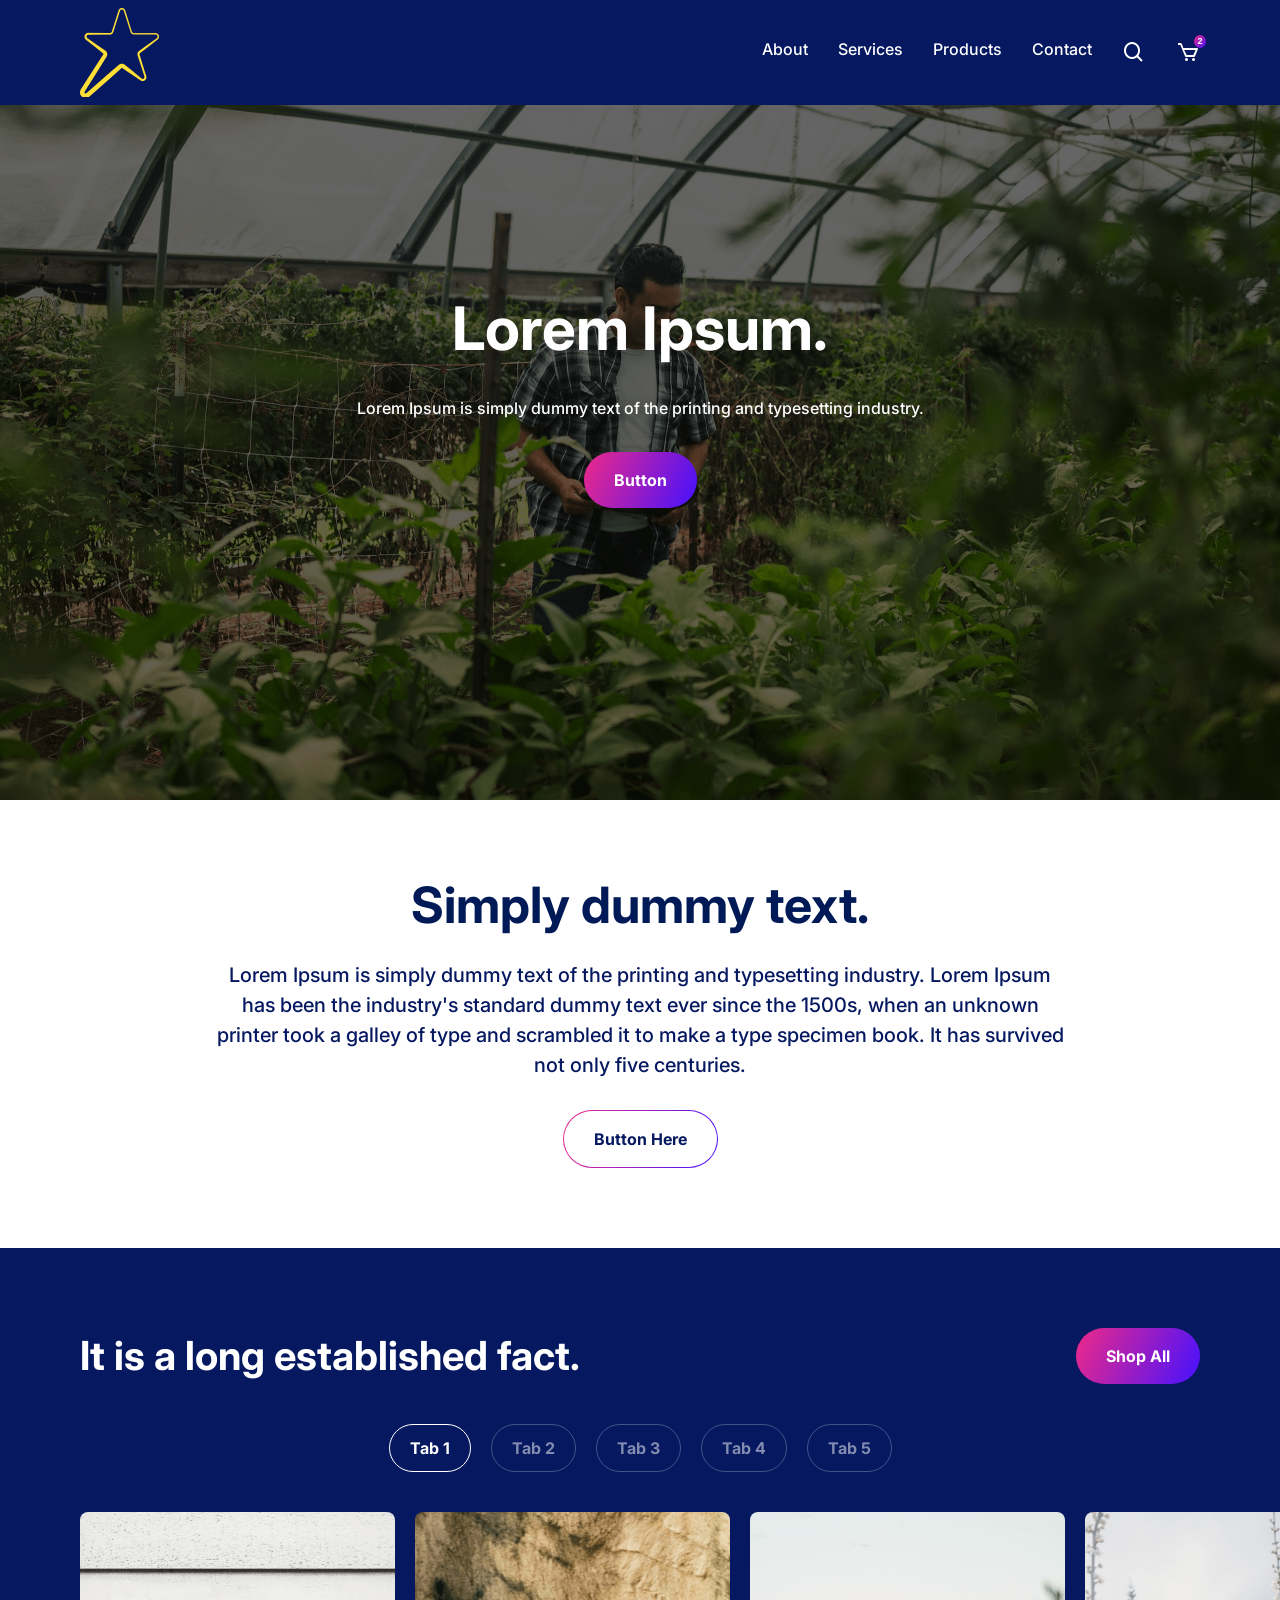
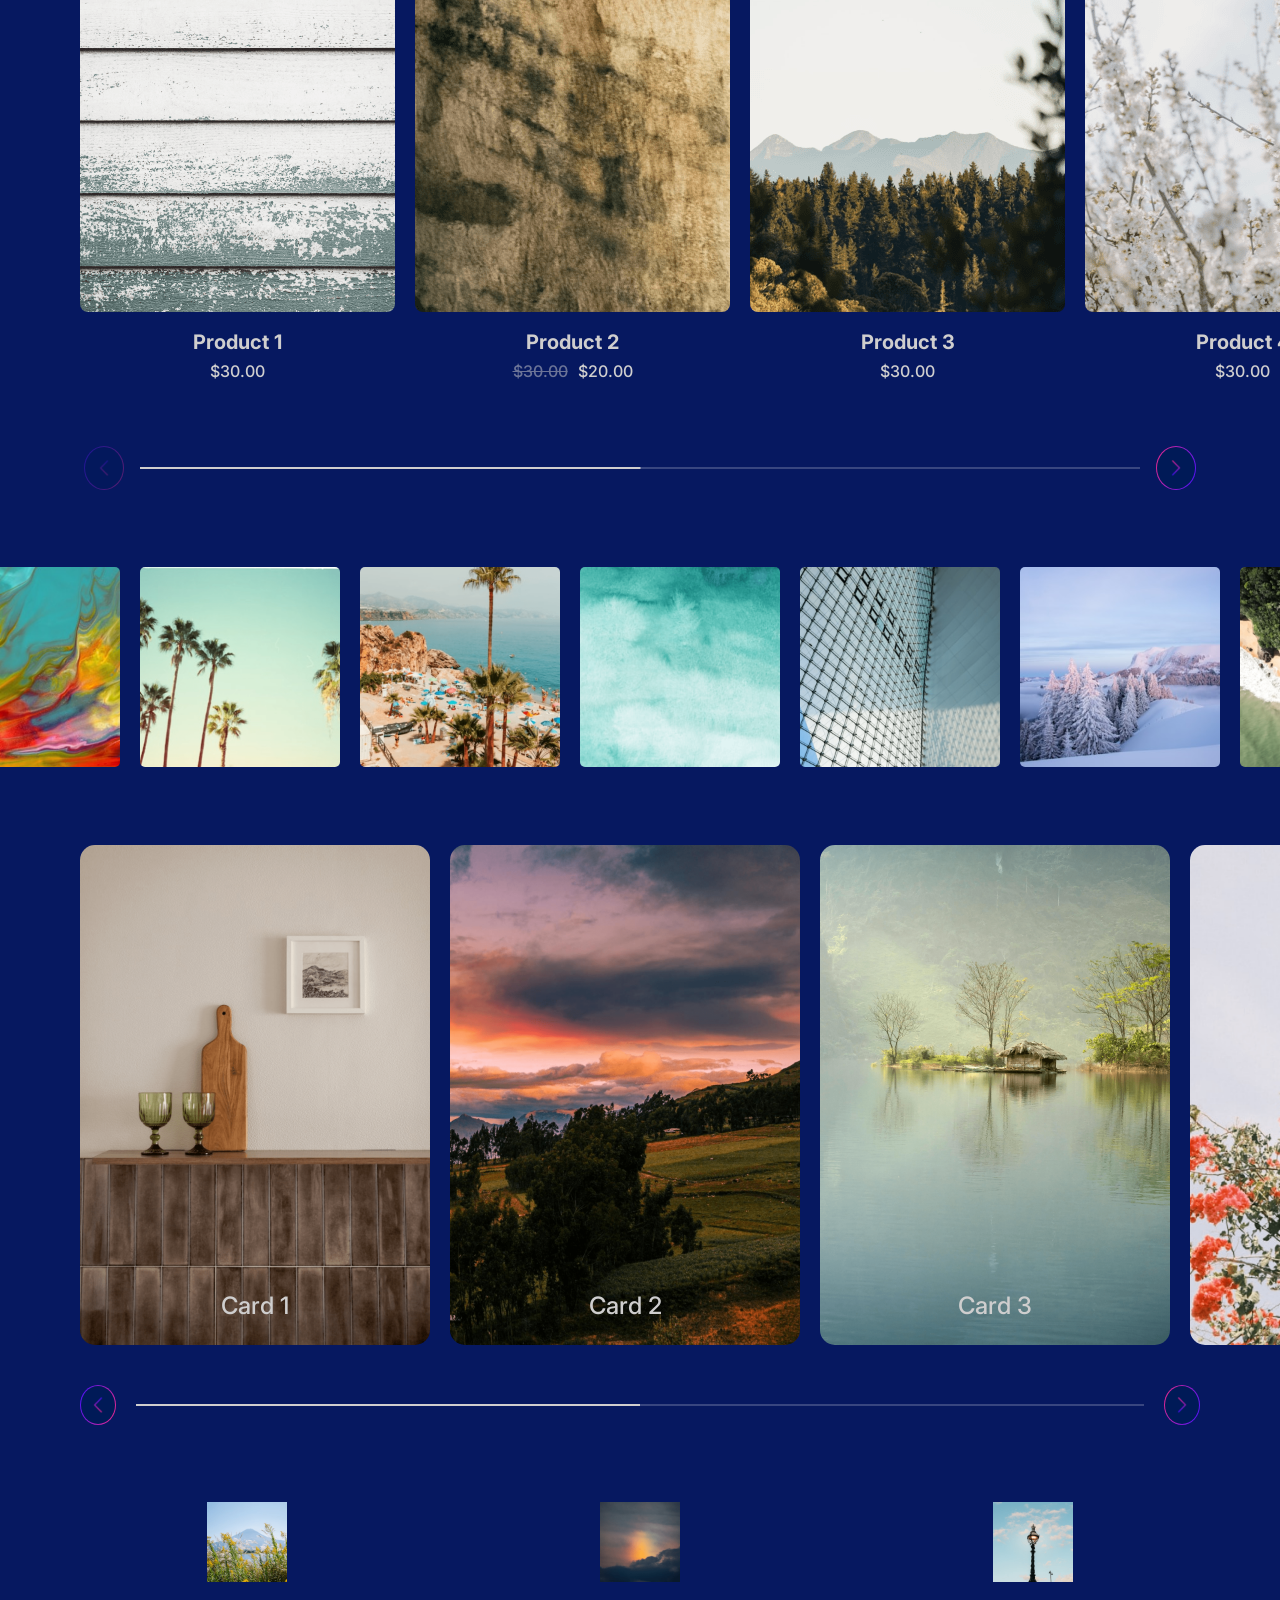
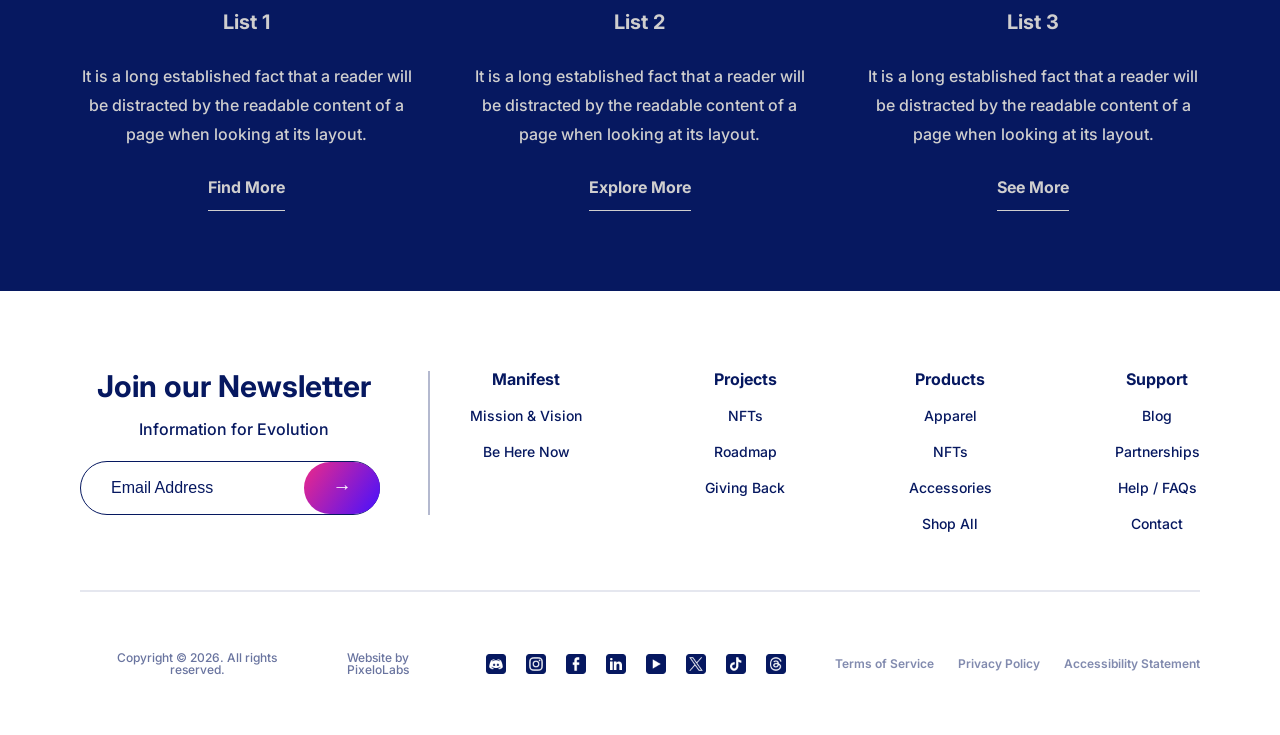
<file: Interview_Landing_Page/index.html>
<!DOCTYPE html>
<html lang="en">
<head>
    <meta charset="UTF-8">
    <meta name="viewport" content="width=device-width, initial-scale=1.0">
    <meta http-equiv="X-UA-Compatible" content="ie=edge">
    <title>Round 1 Task</title>
    <link rel="preconnect" href="https://fonts.googleapis.com">
    <link rel="preconnect" href="https://fonts.gstatic.com" crossorigin>
    <link href='https://unpkg.com/boxicons@2.1.4/css/boxicons.min.css' rel='stylesheet'>
    <link href="https://fonts.googleapis.com/css2?family=Inter:wght@400;500;600;700&display=swap" rel="stylesheet">
    <link rel="stylesheet" href="css/main.css">
    <link rel="stylesheet" href="css/swiper-bundle.min.css">
</head>
<body>
<!-- Header / Navbar Section -->
    <header class="c-header">
        <div class="o-container">
            <nav class="c-navbar">
                <div class="c-navbar__logo">
        <a href="">
                        <img src="assets/icons/star-logo.png" alt="Company Logo">
                    </a>
                </div>
                
                <ul class="c-navbar__list">
                    <li class="c-navbar__item">
                        <a href="#about" class="c-navbar__link">About</a>
                    </li>
                    <li class="c-navbar__item">
                        <a href="#services" class="c-navbar__link">Services</a>
                        <ul class="c-nav__dropdown">
                <li><a href="#">Link 1</a></li>
                <li><a href="#">Link 2</a></li>
                <li><a href="#">Link 3</a></li>
            </ul>
                    </li>
                    <li class="c-navbar__item">
                        <a href="#products" class="c-navbar__link">Products</a>
                    </li>
                    <li class="c-navbar__item">
                        <a href="#contact" class="c-navbar__link">Contact</a>
                    </li>
                    <li class="c-navbar__actions menu-burger">
        <button type="button" class="c-navbar__action-btn">
            <img src="assets/icons/menu-burger.png">
        </button> </li>
                
                <li class="c-navbar__actions" onclick="searchoverlay();">
        <button type="button" class="c-navbar__action-btn">
            <i class='bx bx-search'></i>
        </button> </li>
        <li><button type="button" class="c-navbar__action-btn c-navbar__action-btn--cart">
            <i class='bx bx-cart'></i>
            <span class="c-navbar__cart-badge">2</span>
        </button>
    </li>
    </ul>
            </nav>
            <!-- Expandable Search Overlay -->
    <div id="searchOverlay" class="c-search-overlay">
        <div class="o-container c-search-overlay__wrapper">
            
            <div class="c-search-overlay__input-container">
                <input type="text" placeholder="Search" class="c-search-overlay__input">
                <div class="c-search-overlay__actions">
                    <button class="c-search-overlay__submit-btn">
                        <i class='bx bx-search'></i>
                    </button>
                   
                </div>
            </div>
            <button id="search-close" class="c-search-overlay__close" onclick="closesearchoverlay();">✕
                
            </button>
        </div>
         
    </div>
        </div>
    </header>

    <main>
        <!-- Hero Section -->
       <section class="c-hero">
    <div class="o-container">
        <div class="c-hero__content">
            <h1 class="c-hero__title">Lorem Ipsum.</h1>
            <p class="c-hero__desc">Lorem Ipsum is simply dummy text of the printing and typesetting industry.</p>
            
            <a href="#" class="c-btn c-btn--primary">Button</a>
        </div>
    </div>
</section>
  <!-- About us Section -->
      <section class="c-info">
    <div class="o-container">
        <div class="c-info__wrapper">
            <h2 class="c-info__title">Simply dummy text.</h2>
            <p class="c-info__desc" id="descContainer">
                Lorem Ipsum is simply dummy text of the printing and typesetting industry. Lorem Ipsum has been the industry's standard dummy text ever since the 1500s, when an unknown printer took a galley of type and scrambled it to make a type specimen book. It has survived not only five centuries.
            </p>
            <div class="c-info__toggle" onclick="toggleDescription()">
                <span id="toggleText">Read More</span>
                <img src="assets/icons/arrow-dropdown.png" id="toggleArrow" alt="arrow">
            </div>
            <a href="#" class="c-btn c-btn--outline">Button Here</a>
        </div>
    </div>
</section>
<section class="c-products">
    <div class="o-container">
        <!-- Section Header -->
        <div class="c-products__header">
            <h2 class="c-products__title">It is a long established fact.</h2>
            <div class="c-dropdown-wrapper">
    <div class="c-dropdown-custom" id="customDropdown">
  <div class="c-dropdown-custom__selected">
    <span class="c-dropdown-custom__text">Tab 1</span>
    
  </div>
  <ul class="c-dropdown-custom__options">
    <li data-value="tab1" class="is-selected">Tab 1</li>
    <li data-value="tab2">Tab 2</li>
    <li data-value="tab3">Tab 3</li>
    <li data-value="tab4">Tab 4</li>
    <li data-value="tab5">Tab 5</li>
  </ul>
</div>
    <img src="assets/icons/arrow-dropdown-white.png" class="c-products__dropdown-arrow" alt="arrow">
</div>
            <a href="#" class="c-btn c-btn--primary shop_all_btn">Shop All</a>
        </div>

        <!-- Tabs -->
        <ul class="c-products__tabs">
            <li class="is-active" data-tab="tab1">Tab 1</li>
            <li class="" data-tab="tab2">Tab 2</li>
            <li class="" data-tab="tab3">Tab 3</li>
            <li class="" data-tab="tab4">Tab 4</li>
            <li class="" data-tab="tab5">Tab 5</li>
        </ul>

        <!-- Products Grid -->
        <div class="c-products__grid mySwiper">
            <div class="swiper-wrapper">
            <!-- Card 1 -->
            <div class="c-card swiper-slide" data-tab-group="tab1">
                <div class="c-card__image">
                    <img src="assets/images/product-1.png" alt="Product">
                    
                </div>
                <div class="c-card__content">
                    <h3 class="c-card__title">Product 1</h3>
                    <div class="c-card__price-wrapper">
                    <span class="c-card__price c-card__price--new">$30.00</span>
                    </div>
                </div>
            </div>
             <div class="c-card swiper-slide" data-tab-group="tab1">
                <div class="c-card__image">
                    <img src="assets/images/product-2.png" alt="Product">
                    
                </div>
                <div class="c-card__content">
                    <h3 class="c-card__title">Product 2</h3>
                    <div class="c-card__price-wrapper">
                    <span class="c-card__price c-card__price--old">$30.00</span>
                    <span class="c-card__price c-card__price--new">$20.00</span>
                    </div>
                </div>
            </div>
            <div class="c-card swiper-slide" data-tab-group="tab1">
                <div class="c-card__image">
                    <img src="assets/images/product-3.png" alt="Product">
                    
                </div>
                <div class="c-card__content">
                    <h3 class="c-card__title">Product 3</h3>
                    <div class="c-card__price-wrapper">
                    <span class="c-card__price c-card__price--new">$30.00</span>
                    </div>
                </div>
            </div>
            <div class="c-card swiper-slide" data-tab-group="tab1">
                <div class="c-card__image">
                    <img src="assets/images/product-4.png" alt="Product">
                    
                </div>
                <div class="c-card__content">
                    <h3 class="c-card__title">Product 4</h3>
                    <div class="c-card__price-wrapper">
                    <span class="c-card__price c-card__price--new">$30.00</span>
                    </div>
                </div>
            </div>
            <div class="c-card swiper-slide" data-tab-group="tab2">
                <div class="c-card__image">
                    <img src="assets/images/product-2.png" alt="Product">
                    <span class="c-card__badge">Sale</span>
                </div>
                <div class="c-card__content">
                    <h3 class="c-card__title">Product 2</h3>
                    <div class="c-card__price-wrapper">
                        <span class="c-card__price c-card__price--old">$30.00</span>
                    <span class="c-card__price c-card__price--new">$20.00</span>
                </div>
            </div>
            </div>
             <div class="c-card swiper-slide" data-tab-group="tab3">
                <div class="c-card__image">
                    <img src="assets/images/product-3.png" alt="Product">
                </div>
                <div class="c-card__content">
                    <h3 class="c-card__title">Product 3</h3>
                    <div class="c-card__price-wrapper">
                    <span class="c-card__price c-card__price--new">$30.00</span>
                    </div>
                </div>
            </div>
             <div class="c-card swiper-slide" data-tab-group="tab4">
                <div class="c-card__image">
                    <img src="assets/images/product-4.png" alt="Product">
                </div>
                <div class="c-card__content">
                    <h3 class="c-card__title">Product 4</h3>
                    <div class="c-card__price-wrapper">
                    <span class="c-card__price c-card__price--new">$30.00</span>
                    </div>
                </div>
            </div>
             <div class="c-card swiper-slide" data-tab-group="tab5">
                <div class="c-card__image">
                    <img src="assets/images/product-3.png" alt="Product">
                </div>
                <div class="c-card__content">
                    <h3 class="c-card__title">Product 3</h3>
                    <div class="c-card__price-wrapper">
                    <span class="c-card__price c-card__price--new">$30.00</span>
                    </div>
                </div>
            </div>
             <div class="c-card swiper-slide" data-tab-group="tab5">
                <div class="c-card__image">
                    <img src="assets/images/product-3.png" alt="Product">
                </div>
                <div class="c-card__content">
                    <h3 class="c-card__title">Product 3</h3>
                    <div class="c-card__price-wrapper">
                    <span class="c-card__price c-card__price--new">$30.00</span>
                    </div>
                </div>
            </div>
            <div class="c-card swiper-slide" data-tab-group="tab5">
                <div class="c-card__image">
                    <img src="assets/images/product-3.png" alt="Product">
                </div>
                <div class="c-card__content">
                    <h3 class="c-card__title">Product 3</h3>
                    <div class="c-card__price-wrapper">
                    <span class="c-card__price c-card__price--new">$30.00</span>
                    </div>
                </div>
            </div>
            <div class="c-card swiper-slide" data-tab-group="tab5">
                <div class="c-card__image">
                    <img src="assets/images/product-3.png" alt="Product">
                </div>
                <div class="c-card__content">
                    <h3 class="c-card__title">Product 3</h3>
                    <div class="c-card__price-wrapper">
                    <span class="c-card__price c-card__price--new">$30.00</span>
                    </div>
                </div>
            </div>
            <div class="c-card swiper-slide" data-tab-group="tab5">
                <div class="c-card__image">
                    <img src="assets/images/product-3.png" alt="Product">
                </div>
                <div class="c-card__content">
                    <h3 class="c-card__title">Product 3</h3>
                    <div class="c-card__price-wrapper">
                    <span class="c-card__price c-card__price--new">$30.00</span>
                    </div>
                </div>
            </div>
            <div class="c-card swiper-slide" data-tab-group="tab5">
                <div class="c-card__image">
                    <img src="assets/images/product-3.png" alt="Product">
                </div>
                <div class="c-card__content">
                    <h3 class="c-card__title">Product 3</h3>
                    <div class="c-card__price-wrapper">
                    <span class="c-card__price c-card__price--new">$30.00</span>
                    </div>
                </div>
            </div>
             <div class="c-card swiper-slide" data-tab-group="tab5">
                <div class="c-card__image">
                    <img src="assets/images/product-3.png" alt="Product">
                </div>
                <div class="c-card__content">
                    <h3 class="c-card__title">Product 3</h3>
                    <div class="c-card__price-wrapper">
                    <span class="c-card__price c-card__price--new">$30.00</span>
                    </div>
                </div>
            </div>
            </div>
            
               
              
        </div>
        <div class="c-products__controls">
    <!-- Left Arrow -->
   <div class="arrow-slider arrow-slider--left swiper-button-prev">
    <img src="assets/icons/slider-arrow.png" class="icon-gradient" alt="Left">
    <img src="assets/icons/slider-white-arrow.png" class="icon-white" alt="Left">
</div>

    <!-- Center Progress Line -->
    <div class="c-slider-pagination swiper-pagination">
        
    </div>

    <!-- Right Arrow -->
    <div class="arrow-slider arrow-slider--right swiper-button-next">
    <img src="assets/icons/slider-arrow-right.png" class="icon-gradient" alt="Right">
    <img src="assets/icons/slider-white-right-arrow.png" class="icon-white" alt="Right">
</div>
</div>
    </div>
</section>
 <!-- Swiper -->
  
<section class="c-gallery-six">
    <div class="c-gallery-six__row">
        <div class="c-gallery-six__item"><img src="assets/images/gallery-img-1.png" alt="1"></div>
        <div class="c-gallery-six__item"><img src="assets/images/gallery-img-2.png" alt="2"></div>
        <div class="c-gallery-six__item"><img src="assets/images/gallery-img-3.png" alt="3"></div>
        <div class="c-gallery-six__item"><img src="assets/images/gallery-img-4.png" alt="4"></div>
        <div class="c-gallery-six__item"><img src="assets/images/gallery-img-5.png" alt="5"></div>
          <div class="c-gallery-six__item"><img src="assets/images/gallery-img-7.png" alt="1"></div>
        <div class="c-gallery-six__item"><img src="assets/images/gallery-img-6.png" alt="6"></div>
      
    </div>
</section>
<section class="c-large-grid">
    <div class="o-container">
    <div class="c-large-grid__row my-grid-swipper">
        <div class="swiper-wrapper">
        <div class="c-large-grid__item swiper-slide">
            <img src="assets/images/card1.png" alt="">
            <div class="c-large-grid__overlay">
                <p>Card 1</p>
                <button class="c-btn-outline">Learn More</button>
            </div>
        </div>
         <div class="c-large-grid__item swiper-slide">
            <img src="assets/images/card2.png" alt="">
            <div class="c-large-grid__overlay">
                <p>Card 2</p>
                <button class="c-btn-outline">Learn More</button>
            </div>
        </div>
         <div class="c-large-grid__item swiper-slide">
            <img src="assets/images/card3.png" alt="">
            <div class="c-large-grid__overlay">
                <p>Card 3</p>
                <button class="c-btn-outline">Learn More</button>
            </div>
        </div>
         <div class="c-large-grid__item swiper-slide">
            <img src="assets/images/card4.png" alt="">
            <div class="c-large-grid__overlay">
                <p>Card 4</p>
                <button class="c-btn-outline">Learn More</button>
            </div>
        </div></div>
    </div>
     <div class="c-products__controls">
    <!-- Left Arrow -->
   <div class="arrow-slider arrow-slider--left swiper-grid-button-prev">
    <img src="assets/icons/slider-arrow.png" class="icon-gradient" alt="Left">
    <img src="assets/icons/slider-white-arrow.png" class="icon-white" alt="Left">
</div>

    <!-- Center Progress Line -->
    <div class="c-slider-pagination swiper-grid-pagination">
        
    </div>

    <!-- Right Arrow -->
    <div class="arrow-slider arrow-slider--right swiper-grid-button-next">
    <img src="assets/icons/slider-arrow-right.png" class="icon-gradient" alt="Right">
    <img src="assets/icons/slider-white-right-arrow.png" class="icon-white" alt="Right">
</div>
</div>
    </div>
</section>
<section class="c-info-section">
    <div class="o-container" style="padding-top: 0;">
        <div class="c-info-section__row my-list-swipper">
             <div class="swiper-wrapper">
            <!-- List Item 1 -->
            <div class="c-info-section__item swiper-slide">
                <div class="c-info-section__icon">
                    <img src="assets/images/list1.png" alt="List 1">
                </div>
                <h3 class="c-info-section__title">List 1</h3>
                <p class="c-info-section__text">
                    It is a long established fact that a reader will be distracted by the readable content of a page when looking at its layout.
                </p>
                <a href="#" class="c-btn-link">Find More</a>
            </div>

            <!-- List Item 2 -->
            <div class="c-info-section__item swiper-slide">
                <div class="c-info-section__icon">
                    <img src="assets/images/list2.png" alt="List 2">
                </div>
                <h3 class="c-info-section__title">List 2</h3>
                <p class="c-info-section__text">
                    It is a long established fact that a reader will be distracted by the readable content of a page when looking at its layout.
                </p>
                <a href="#" class="c-btn-link">Explore More</a>
            </div>

            <!-- List Item 3 -->
            <div class="c-info-section__item swiper-slide">
                <div class="c-info-section__icon">
                    <img src="assets/images/list3.png" alt="List 3">
                </div>
                <h3 class="c-info-section__title">List 3</h3>
                <p class="c-info-section__text">
                    It is a long established fact that a reader will be distracted by the readable content of a page when looking at its layout.
                </p>
                <a href="#" class="c-btn-link">See More</a>
            </div>
            </div>
            

        </div>
         <div class="c-products__controls  list-control-slider">
    <!-- Left Arrow -->
   <div class="arrow-slider arrow-slider--left swiper-list-button-prev">
    <img src="assets/icons/slider-arrow.png" class="icon-gradient" alt="Left">
    <img src="assets/icons/slider-white-arrow.png" class="icon-white" alt="Left">
</div>

    <!-- Center Progress Line -->
    <div class="c-slider-pagination swiper-list-pagination">
        
    </div>

    <!-- Right Arrow -->
    <div class="arrow-slider arrow-slider--right swiper-list-button-next">
    <img src="assets/icons/slider-arrow-right.png" class="icon-gradient" alt="Right">
    <img src="assets/icons/slider-white-right-arrow.png" class="icon-white" alt="Right">
</div>
</div>
    </div>
</section>
    </main>

    <!-- Footer Section -->
    <footer class="c-footer">
    <div class="o-container" style="padding-bottom:0;">
        <div class="c-footer__top">
            <!-- Newsletter -->
            <div class="c-footer__newsletter">
                <h2 class="c-footer__heading">Join our Newsletter</h2>
                <p class="c-footer__subheading">Information for Evolution</p>
                <form class="c-newsletter-form">
                    <div class="c-newsletter-form__group">
                        <input type="email" placeholder="Email Address" class="c-newsletter-form__input" required>
                        <button type="submit" class="c-newsletter-form__submit"><span class="c-newsletter-form__icon">→</span></button>
                    </div>
                </form>
            </div>
            <div class="c-footer__accordion">
    <div class="c-footer__node first-node-child" onclick="togglemanifest()">
        <div class="c-footer__node-header">
            <span>Manifest</span>
            <img src="assets/icons/slider-arrow-right.png" class="c-footer__node-icon" alt="arrow">
        </div>
        <ul class="c-footer__node-content" id="manifestlist">
            <li><a href="#">Our Vision</a></li>
            <li><a href="#">The Team</a></li>
            <li><a href="#">History</a></li>
        </ul>
    </div>

    <div class="c-footer__node" onclick="toggleprojects()">
        <div class="c-footer__node-header">
            <span>Projects</span>
            <img src="assets/icons/slider-arrow-right.png" class="c-footer__node-icon" alt="arrow">
        </div>
        <ul class="c-footer__node-content" id="projectslist">
            <li><a href="#">Web Apps</a></li>
            <li><a href="#">Mobile Apps</a></li>
        </ul>
    </div>

    <div class="c-footer__node" onclick="toggleproducts()">
        <div class="c-footer__node-header">
            <span>Products</span>
            <img src="assets/icons/slider-arrow-right.png" class="c-footer__node-icon" alt="arrow">
        </div>
        <ul class="c-footer__node-content" id="productslist">
            <li><a href="#">E-commerce</a></li>
            <li><a href="#">SaaS Tools</a></li>
        </ul>
    </div>

    <div class="c-footer__node" onclick="togglesupport()">
        <div class="c-footer__node-header">
            <span>Support</span>
            <img src="assets/icons/slider-arrow-right.png" class="c-footer__node-icon" alt="arrow">
        </div>
        <ul class="c-footer__node-content" id="supportlist">
            <li><a href="#">Contact Us</a></li>
            <li><a href="#">FAQs</a></li>
        </ul>
    </div>
</div>

            <!-- Links Grid -->
            <div class="c-footer__links-grid">
                <div class="c-footer__column">
                    <h4>Manifest</h4>
                    <ul>
                        <li><a href="#">Mission & Vision</a></li>
                        <li><a href="#">Be Here Now</a></li>
                    </ul>
                </div>
                <div class="c-footer__column">
                    <h4>Projects</h4>
                    <ul>
                        <li><a href="#">NFTs</a></li>
                        <li><a href="#">Roadmap</a></li>
                        <li><a href="#">Giving Back</a></li>
                    </ul>
                </div>
                <div class="c-footer__column">
                    <h4>Products</h4>
                    <ul>
                        <li><a href="#">Apparel</a></li>
                        <li><a href="#">NFTs</a></li>
                        <li><a href="#">Accessories</a></li>
                        <li><a href="#">Shop All</a></li>
                    </ul>
                </div>
                <div class="c-footer__column">
                    <h4>Support</h4>
                    <ul>
                        <li><a href="#">Blog</a></li>
                        <li><a href="#">Partnerships</a></li>
                        <li><a href="#">Help / FAQs</a></li>
                        <li><a href="#">Contact</a></li>
                    </ul>
                </div>
            </div>
        </div>

        <!-- Bottom Bar with Image Icons -->
        <div class="c-footer__bottom">
             <div class="c-footer__bottom-center">
            <div class="c-footer__socials">
                <a href="#"><img src="assets/icons/social-discord-initial@3x.png" alt="Discord"></a>
                <a href="#"><img src="assets/icons/social-instagram-initial@3x.png" alt="Instagram"></a>
                <a href="#"><img src="assets/icons/social-facebook-initial@3x.png" alt="Facebook"></a>
                <a href="#"><img src="assets/icons/social-linkedin-initial@3x.png" alt="LinkedIn"></a>
                <a href="#"><img src="assets/icons/social-youtube-initial@3x.png" alt="YouTube"></a>
                <a href="#"><img src="assets/icons/social-twitter-initial@3x.png" alt="Twitter"></a>
                <a href="#"><img src="assets/icons/social-tiktok-initial@3x.png" alt="TikTok"></a>
                <a href="#"><img src="assets/icons/social-threads-initial@3x.png" alt="Threads"></a>
            </div>
            </div>
            <div class="c-footer__bottom-left">
            <p class="c-footer__copyright">Copyright © 2026. All rights reserved.</p>
            <p class="c-footer__author">Website by PixeloLabs</p></div>
           
            <div class="c-footer__bottom-right">
            <div class="c-footer__legal-links">
        <a href="#">Terms of Service</a>
        <a href="#">Privacy Policy</a>
        <a href="#">Accessibility Statement</a>
      </div>
    </div>
        </div>
    </div>
   
</footer>
<script src="js/modernizr-2.8.3.min.js"></script>
 <script src="js/swiper-bundle.min.js"></script>
<script>
    //about-us section
    function toggleDescription() {
    document.getElementById('descContainer').classList.toggle('is-open');
}
function searchoverlay() {
    document.getElementById('searchOverlay').classList.toggle('is-show');
}

function closesearchoverlay() {
    document.getElementById('searchOverlay').classList.remove('is-show');
}

// footer-node
   function togglemanifest() {
    document.getElementById('manifestlist').classList.toggle('footer-node-is-open');
}
  function toggleprojects() {
    document.getElementById('projectslist').classList.toggle('footer-node-is-open');
}
  function toggleproducts() {
    document.getElementById('productslist').classList.toggle('footer-node-is-open');
}
  function togglesupport() {
    document.getElementById('supportlist').classList.toggle('footer-node-is-open');
}

</script>
    <script>
        //grid swipper
      var swiper = new Swiper(".my-grid-swipper", {
        slidesPerView:"auto",
        loop: false,
        watchOverflow: true,
        slidesOffsetAfter:0,
        
      pagination: {
        el: ".swiper-grid-pagination",
        type: "progressbar",
      },
      navigation: {
        nextEl: ".swiper-grid-button-next",
        prevEl: ".swiper-grid-button-prev",
      },
    });
    </script>
     <script>
      var swiper = new Swiper(".my-list-swipper", {
        slidesPerView:"auto",
        loop: false,
        watchOverflow: true,
        slidesOffsetAfter:0,
        
      pagination: {
        el: ".swiper-list-pagination",
        type: "progressbar",
      },
      navigation: {
        nextEl: ".swiper-list-button-next",
        prevEl: ".swiper-list-button-prev",
      },
    });
     // product card swipper and tab fuctionality
// Swiper core filters setup
const allCardsBackup = Array.from(document.querySelectorAll('.mySwiper .c-card.swiper-slide'));

var productSwiper = new Swiper(".mySwiper", {
  slidesPerView: "auto",
  spaceBetween: 20,
  watchOverflow: false, 
  cleanupStylesOnDestroy: false,
  pagination: { el: ".swiper-pagination", type: "progressbar" },
  navigation: { nextEl: ".swiper-button-next", prevEl: ".swiper-button-prev" },
});

function filterProductTabs(targetTab) {
  productSwiper.removeAllSlides();
  const filteredCards = allCardsBackup.filter(card => card.getAttribute('data-tab-group') === targetTab);
  filteredCards.forEach(card => productSwiper.appendSlide(card));
  productSwiper.update();
  productSwiper.slideTo(0, 0); 
}

// === CUSTOM DROPDOWN INTERACTION ===
const customDropdown = document.getElementById('customDropdown');
const dropdownSelected = document.querySelector('.c-dropdown-custom__selected');
const dropdownText = document.querySelector('.c-dropdown-custom__text');
const dropdownOptions = document.querySelectorAll('.c-dropdown-custom__options li');

// A. Click toggle menu open/close
dropdownSelected.addEventListener('click', function(e) {
  e.stopPropagation();
  customDropdown.classList.toggle('is-open');
});

// B. Option item selection & Filtering
dropdownOptions.forEach(option => {
  option.addEventListener('click', function() {
    const targetTab = this.getAttribute('data-value');
    
    dropdownText.innerText = this.innerText;
    dropdownOptions.forEach(li => li.classList.remove('is-selected'));
    this.classList.add('is-selected');

    // Desktop tabs sync framework
    document.querySelectorAll('.c-products__tabs li').forEach(item => {
      item.classList.remove('is-active');
      if (item.getAttribute('data-tab') === targetTab) {
        item.classList.add('is-active');
      }
    });

    filterProductTabs(targetTab);
    customDropdown.classList.remove('is-open');
  });
});

// Close dropdown if clicked outside anywhere
document.addEventListener('click', () => {
  if (customDropdown) customDropdown.classList.remove('is-open');
});

// === DESKTOP TABS CLICK EVENTS SYNC BACK TO MOBILE ===
document.querySelectorAll('.c-products__tabs li').forEach(tab => {
  tab.addEventListener('click', function() {
    document.querySelectorAll('.c-products__tabs li').forEach(item => item.classList.remove('is-active'));
    this.classList.add('is-active');

    const targetTab = this.getAttribute('data-tab');
    
    dropdownOptions.forEach(li => {
      li.classList.remove('is-selected');
      if (li.getAttribute('data-value') === targetTab) {
        li.classList.add('is-selected');
        dropdownText.innerText = li.innerText;
      }
    });

    filterProductTabs(targetTab);
  });
});

// Default Load Setup
document.addEventListener("DOMContentLoaded", () => filterProductTabs('tab1'));
    </script>
</body>
</html>
</file>
<file: Interview_Landing_Page/css/main.css>
.c-header {
  background-color: #061860;
  height: 6.563rem;
  display: flex;
  align-items: center;
  width: 100%;
  position: fixed;
  top: 0;
  z-index: 1000;
}

.c-navbar__logo {
  width: 4.938rem;
  height: 5.563rem;
}
.c-navbar__logo img {
  width: 100%;
}

.c-navbar {
  display: flex;
  justify-content: space-between;
  align-items: center;
  width: 100%;
}
.c-navbar__item {
  position: relative;
}
.c-navbar__item:hover .c-nav__dropdown {
  display: block;
  opacity: 1;
  visibility: visible;
}
.c-navbar__item:hover .c-navbar__link::after {
  content: "";
  position: absolute;
  bottom: -36px;
  left: 0;
  width: 100%;
  height: 2px;
  background: linear-gradient(90deg, #ee2988, #4511ff);
}
.c-navbar__list {
  display: flex;
  list-style: none;
  margin: 0;
  padding: 0;
  gap: 1.875rem;
}
.c-navbar__link {
  color: #ffffff;
  text-decoration: none;
  font-size: 1rem;
  font-weight: 500;
}

.c-nav__dropdown {
  display: none;
  position: absolute;
  bottom: -198px;
  left: 50%;
  transform: translateX(-50%);
  background-color: #061860;
  min-width: 150px;
  padding: 1.875rem;
  list-style: none;
}
.c-nav__dropdown li {
  padding: 9px;
  text-align: center;
}
.c-nav__dropdown li a {
  color: #ffffff;
  text-decoration: none;
  font-size: 1rem;
  white-space: nowrap;
  font-weight: 500;
}

.c-navbar__actions {
  display: flex;
  align-items: center;
  gap: 1.875rem;
}

.c-navbar__action-btn {
  background: transparent;
  border: none;
  cursor: pointer;
  color: #ffffff;
  font-size: 1.5rem;
  display: flex;
  align-items: center;
  position: relative;
}
.c-navbar__action-btn:hover {
  opacity: 0.8;
}
.c-navbar__action-btn i {
  display: block;
}

.c-navbar__action-btn--cart {
  position: relative;
  background: transparent;
  border: none;
  padding: 0;
}
.c-navbar__action-btn--cart img {
  max-width: 1.5rem;
  height: auto;
}

.c-navbar__cart-badge {
  position: absolute;
  top: -0.375rem;
  right: -0.375rem;
  max-width: 0.813rem;
  height: 0.813rem;
  background-image: linear-gradient(135deg, #ee2988, #4511ff 100%);
  padding: 0.219rem;
  font-family: "Space Grotesk", sans-serif;
  font-size: 0.563rem;
  font-weight: bold;
  border-radius: 50%;
  display: flex;
  align-items: center;
  justify-content: center;
  line-height: 1.8;
}

.c-search-overlay {
  position: absolute;
  top: 204px;
  left: 0;
  width: 100%;
  height: 100px;
  background-color: #061860;
  display: flex;
  align-items: center;
  transform: translateY(-100%);
  transition: transform 0.4s ease-in-out;
  display: none;
}
.c-search-overlay.is-active {
  transform: translateY(0);
}
.c-search-overlay__wrapper {
  display: flex;
  justify-content: space-between;
  align-items: center;
  width: 100%;
  gap: 40px !important;
  padding: 0.5rem 2.5rem !important;
}
.c-search-overlay__input-container {
  position: relative;
  flex: 1;
  display: flex;
  align-items: center;
  border: 1px solid #ffffff;
  border-radius: 50px;
  padding: 0 0 0 1.875rem;
  margin-bottom: 1.875rem;
}
.c-search-overlay__input {
  background: transparent;
  border: none;
  color: white;
  width: 100%;
  font-size: 1.1rem;
  outline: none;
}
.c-search-overlay__input::-moz-placeholder {
  color: #ffffff;
}
.c-search-overlay__input::placeholder {
  color: #ffffff;
}
.c-search-overlay__actions {
  display: flex;
  align-items: center;
  gap: 20px;
}
.c-search-overlay__submit-btn {
  background: linear-gradient(90deg, #ee2988, #4511ff);
  border: none;
  padding: 1.25rem 1.875rem;
  border-radius: 40px;
  color: white;
  cursor: pointer;
  margin-right: -20px;
  font-size: 1.25rem;
}
.c-search-overlay__close {
  background: transparent;
  border: none;
  color: white;
  font-size: 1.3rem;
  cursor: pointer;
  margin-bottom: 35px;
  font-weight: 300;
}

.is-show {
  display: block;
}

.c-hero {
  position: relative;
  height: 50rem;
  display: flex;
  align-items: center;
  justify-content: center;
  text-align: center;
  color: #ffffff;
  background: linear-gradient(rgba(0, 0, 0, 0.6), rgba(0, 0, 0, 0.6)), url("../assets/images/hero-bg.png") center/cover no-repeat;
}
.c-hero__content {
  height: auto;
  min-height: 18rem;
  display: flex;
  flex-direction: column;
  justify-content: center;
  align-items: center;
  gap: 1.875rem;
  line-height: 1.8;
  text-align: center;
  color: #ffffff;
}
.c-hero__title {
  font-size: 3.75rem;
  font-weight: bold;
  margin: 0;
  line-height: normal;
}
.c-hero__desc {
  font-size: 1rem;
  max-width: 600px;
  margin: 0;
}

.c-btn {
  display: inline-block;
  padding: 1.25rem 1.875rem;
  border-radius: 40px;
  text-decoration: none;
  font-weight: bold;
  font-size: 1rem;
  border: none;
  cursor: pointer;
  transition: 0.3s ease;
}
.c-btn--primary {
  background-image: linear-gradient(115deg, #ee2988, #4511ff 100%);
  color: #ffffff;
  line-height: 1rem;
}
.c-btn--primary:hover {
  opacity: 0.9;
  transform: translateY(-2px);
}

* {
  margin: 0;
  padding: 0;
  box-sizing: border-box !important;
}

body, html {
  font-family: "Inter", sans-serif;
  background-color: #ffffff;
  line-height: 1;
  margin: 0;
  padding: 0;
  width: 100%;
  font-weight: 500;
}

.o-container {
  max-width: 1200px;
  margin: 0 auto;
  padding: 5rem 2.5rem;
  width: 100%;
}

ul {
  list-style: none;
}

a {
  text-decoration: none;
  transition: 0.3s ease;
}

.c-info {
  width: 100%;
  background-color: #ffffff;
  text-align: center;
  display: block;
}
.c-info__wrapper {
  max-width: 850px;
  margin: 0 auto;
  display: flex;
  flex-direction: column;
  align-items: center;
  gap: 1.875rem;
}
.c-info__title {
  font-size: 3.125rem;
  color: #001a57;
  margin: 0;
  line-height: 1;
}
.c-info__desc {
  font-size: 1.25rem;
  line-height: 1.5;
  text-align: center;
  color: #061860;
}

.menu-burger {
  display: none;
}
.menu-burger button {
  width: 1.25rem;
  height: 1.25rem;
}
.menu-burger img {
  width: 100%;
  height: 100%;
  -o-object-fit: contain;
     object-fit: contain;
}

.c-btn--outline {
  display: flex;
  border: 1px solid transparent;
  background: linear-gradient(#fff, #fff) padding-box, linear-gradient(109deg, #ee2988, #4511ff) border-box;
  color: #061860;
  line-height: 1;
}

.c-products {
  background-color: #061860;
  color: #ffffff;
  max-width: 100%;
  width: 100%;
  overflow: hidden;
}
.c-products__header {
  display: flex;
  justify-content: space-between;
  align-items: center;
  margin-bottom: 40px;
}
.c-products__title {
  font-size: 2.5rem;
  line-height: 1.2;
}
.c-products__tabs {
  display: flex;
  justify-content: center;
  gap: 1.25rem;
  list-style: none;
  padding: 0;
  margin: 2.5rem 0;
  flex-wrap: wrap;
}
.c-products__tabs li {
  padding: 0.938rem 1.25rem;
  border: 1px solid rgba(255, 255, 255, 0.5);
  border-radius: 50px;
  color: #ffffff;
  font-weight: bold;
  cursor: pointer;
  opacity: 0.5;
}
.c-products__tabs li:hover {
  border-color: #ffffff;
}
.c-products__tabs li.is-active {
  color: #ffffff;
  border: solid 1px #ffffff;
  font-weight: 700;
  opacity: 1;
}
.c-products__grid {
  display: flex;
  gap: 1.25rem;
  padding-bottom: 20px;
}

.c-card {
  background: transparent;
  margin-right: 1.25rem;
}
.c-card__image {
  width: 19.688rem;
  height: 25rem;
  position: relative;
  border-radius: 8px;
  overflow: hidden;
  margin-bottom: 1.25rem;
}
.c-card__image img {
  width: 100%;
  height: 100%;
  -o-object-fit: cover;
     object-fit: cover;
}
.c-card__badge {
  position: absolute;
  top: 15px;
  left: 15px;
  background: #061860;
  color: #cfcece;
  padding: 0.5rem 0.75rem;
  border-radius: 99px;
  font-size: 1rem;
  margin-top: 1.25rem;
}
.c-card__content {
  text-align: center;
}
.c-card__title {
  font-size: 1.25rem;
  color: #cfcece;
}
.c-card__price {
  font-size: 1rem;
  color: #cfcece;
  line-height: 1.8;
  display: inline-block;
}
.c-card__price--old {
  color: #cfcece;
  text-decoration: line-through;
  opacity: 0.5;
}
.c-card__price--new {
  color: #cfcece;
}
.c-card__price-wrapper {
  display: flex;
  align-items: center;
  justify-content: center;
  gap: 0.625rem;
  margin-top: 5px;
}

.c-products__controls {
  display: flex;
  align-items: center;
  gap: 20px;
  margin-top: 40px;
  width: 100%;
}

.swiper-slide.u-hide-slide {
  display: none !important;
}

.arrow-slider {
  width: 2.5rem;
  height: 2.5rem;
  border-radius: 50%;
  display: flex;
  align-items: center;
  justify-content: center;
  position: relative;
  cursor: pointer;
  border: 1.5px solid transparent;
  background-origin: border-box;
  background-clip: padding-box, border-box;
  transition: all 0.3s ease;
  overflow: hidden;
}
.arrow-slider .icon-gradient, .arrow-slider .icon-white {
  max-width: 14px;
  height: auto;
  position: absolute;
  top: 50%;
  left: 50%;
  transition: opacity 0.3s ease;
}
.arrow-slider .icon-gradient {
  opacity: 1;
  z-index: 2;
}
.arrow-slider .icon-white {
  opacity: 0;
  z-index: 1;
}
.arrow-slider:hover {
  background-clip: border-box;
}
.arrow-slider:hover .icon-gradient {
  opacity: 0;
}
.arrow-slider:hover .icon-white {
  opacity: 1;
  z-index: 3;
}
.arrow-slider--left {
  background-image: linear-gradient(#001a57, #001a57), linear-gradient(289deg, #ee2988, #4511ff);
}
.arrow-slider--left .icon-gradient, .arrow-slider--left .icon-white {
  transform: translate(-50%, -50%) !important;
}
.arrow-slider--left:hover {
  background-image: linear-gradient(289deg, #ee2988, #4511ff);
}
.arrow-slider--right {
  background-image: linear-gradient(#001a57, #001a57), linear-gradient(109deg, #ee2988, #4511ff);
}
.arrow-slider--right .icon-gradient, .arrow-slider--right .icon-white {
  transform: translate(-50%, -50%) rotate(0deg) !important;
}
.arrow-slider--right:hover {
  background-image: linear-gradient(109deg, #ee2988, #4511ff);
}

.c-slider-pagination {
  flex-grow: 1;
  height: 2px !important;
  background: rgba(255, 255, 255, 0.2) !important;
  position: relative !important;
}
.c-slider-pagination__progress {
  position: absolute;
  left: 0;
  top: 0;
  width: 40%;
  height: 100%;
  background: #ffffff;
}

.c-gallery-six {
  background-color: #061860;
  width: 100%;
  overflow: hidden;
}
.c-gallery-six__row {
  display: flex;
  width: 100%;
  gap: 1.25rem;
  justify-content: center;
}
.c-gallery-six__item {
  border-radius: 5px;
  overflow: hidden;
  max-width: 12.5rem;
  height: 12.5rem;
  display: block;
  flex: none;
}
.c-gallery-six__item img {
  width: 100%;
  height: 100%;
}

.c-large-grid {
  background-color: #061860;
  max-width: 100%;
  width: 100%;
  overflow: hidden;
}
.c-large-grid__row {
  display: flex;
  gap: 1.25rem;
}
.c-large-grid p {
  font-size: 1.5rem;
  letter-spacing: normal;
  text-align: center;
  color: #cfcece;
  width: 100%;
}
.c-large-grid__item {
  height: 31.25rem !important;
  width: 21.875rem !important;
  position: relative !important;
  border-radius: 15px;
  overflow: hidden;
  flex: none;
  cursor: pointer;
  margin-right: 1.25rem;
}
.c-large-grid__item img {
  width: 100%;
  height: 100%;
  -o-object-fit: cover;
     object-fit: cover;
  transition: transform 0.5s ease;
}
.c-large-grid__item:hover .c-large-grid__overlay {
  padding-bottom: 60px;
}
.c-large-grid__item:hover .c-large-grid__overlay .c-btn-outline {
  opacity: 1;
  visibility: visible;
  transform: translateY(0);
  margin-top: 1.25rem;
}
.c-large-grid__item .c-large-grid__overlay {
  position: absolute;
  top: 25px;
  left: 0;
  color: #fff;
  width: 100%;
  text-align: center;
  height: 100%;
  display: flex;
  justify-content: flex-end;
  flex-direction: column;
}

.c-btn-outline {
  background: transparent;
  border: 1px solid #fff;
  color: #fff;
  padding: 1rem 1.875rem;
  border-radius: 50px;
  font-size: 1rem;
  font-weight: bold;
  cursor: pointer;
  transition: 0.3s;
  opacity: 0;
  width: -moz-fit-content;
  width: fit-content;
  display: inline-block;
  margin: 0 auto;
}

.c-btn--outline:hover {
  color: #ffffff;
  background: linear-gradient(115deg, #ee2988, #4511ff 100%);
}

.c-info-section {
  background-color: #061860;
  max-width: 100%;
  width: 100%;
  overflow: hidden;
}
.c-info-section .swiper-wrapper {
  gap: 3.75rem;
}
.c-info-section__row {
  display: flex;
  justify-content: space-between;
}
.c-info-section__item {
  flex: 1;
  display: flex;
  flex-direction: column;
  align-items: center;
  text-align: center;
  color: #fff;
}
.c-info-section__icon {
  max-width: 5rem;
  height: 5rem;
}
.c-info-section__icon img {
  width: 100%;
  height: 100%;
  -o-object-fit: contain;
     object-fit: contain;
}
.c-info-section__title {
  font-size: 1.25rem;
  margin: 1.875rem 0;
  color: #cfcece;
}
.c-info-section__text {
  font-size: 1rem;
  line-height: 1.8;
  color: #cfcece;
  margin-bottom: 1.875rem;
  max-width: 25rem;
}

.c-btn-link {
  color: #cfcece;
  text-decoration: none;
  font-weight: bold;
  padding-bottom: 0.938rem;
  border-bottom: 1px solid #cfcece;
  transition: all 0.3s ease;
}

.c-btn-link:hover {
  transform: translateY(-4px);
}

.list-control-slider {
  display: none;
}

/* ==========================================================================
   FOOTER SECTION (Newsletter + Links + Bottom Bar)
   ========================================================================== */
.c-footer {
  background-color: #ffffff;
  color: #061860;
}
.c-footer__top {
  display: flex;
  justify-content: space-between;
  align-items: flex-start;
  gap: 2.5rem;
  padding-bottom: 3.719rem;
  border-bottom: 1px solid rgba(6, 24, 96, 0.1);
}
.c-footer {
  /* 1. Newsletter Part */
}
.c-footer__newsletter {
  flex: 0 0 21.875rem;
  padding-right: 2.469rem;
  border-right: 2px solid rgba(6, 24, 96, 0.3);
}
.c-footer__newsletter h2 {
  font-size: 1.875rem;
  margin-bottom: 1.25rem;
}
.c-footer__newsletter p {
  font-size: 1rem;
  margin-bottom: 1.5rem;
  text-align: left;
}
.c-footer {
  /* Newsletter Form */
}
.c-footer .c-newsletter-form__group {
  position: relative;
  display: flex;
  align-items: center;
}
.c-footer .c-newsletter-form__input {
  width: 100%;
  padding: 1.0625rem 1.875rem;
  border: 1px solid #061860;
  border-radius: 30px;
  outline: none;
  background: transparent;
  font-size: 1rem;
}
.c-footer .c-newsletter-form__input::-moz-placeholder {
  color: #061860;
  font-size: 1rem;
}
.c-footer .c-newsletter-form__input::placeholder {
  color: #061860;
  font-size: 1rem;
}
.c-footer .c-newsletter-form__submit {
  position: absolute;
  right: 0;
  max-width: 4.75rem;
  height: 3.25rem;
  border: none;
  color: #fff;
  cursor: pointer;
  display: flex;
  justify-content: center;
  align-items: center;
  font-size: 1.2rem;
  padding: 1.25rem 1.875rem;
  border-radius: 40px;
  background-image: linear-gradient(124deg, #ee2988, #4511ff 100%);
}
.c-footer {
  /* 2. Links Grid (Manifest, Projects, etc.) */
}
.c-footer__links-grid {
  display: flex;
  flex: 1;
  justify-content: space-between;
  max-width: 750px;
}
.c-footer__column h4 {
  font-size: 1rem;
  font-weight: bold;
  margin-bottom: 1.25rem;
}
.c-footer__column ul {
  list-style: none;
  padding: 0;
  margin: 0;
}
.c-footer__column ul li {
  margin-bottom: 1.25rem;
}
.c-footer__column ul li:last-child {
  margin-bottom: 0;
}
.c-footer__column ul li a {
  text-decoration: none;
  color: #061860;
  font-size: 0.875rem;
}
.c-footer__column ul li a:hover {
  opacity: 1;
  text-decoration: none;
}

.c-footer__bottom {
  display: flex;
  justify-content: space-between;
  align-items: center;
  padding: 3.719rem 0;
  border-top: 1px solid rgba(6, 24, 96, 0.1);
  width: 100%;
}
.c-footer__bottom > div {
  flex: 1;
  display: flex;
}
.c-footer__bottom .c-footer__bottom-left {
  align-items: flex-start;
  gap: 4px;
  order: -1;
}
.c-footer__bottom .c-footer__bottom-left p {
  font-size: 0.75rem;
  color: #061860;
  opacity: 0.6;
  margin-left: 0.938rem;
}
.c-footer__bottom .c-footer__bottom-center {
  justify-content: center;
}
.c-footer__bottom .c-footer__bottom-center .c-footer__socials {
  display: flex;
  gap: 1.25rem;
}
.c-footer__bottom .c-footer__bottom-center .c-footer__socials img {
  max-width: 1.25rem;
  height: 1.25rem;
  display: block;
}
.c-footer__bottom .c-footer__bottom-right {
  justify-content: flex-end;
}
.c-footer__bottom .c-footer__bottom-right .c-footer__legal-links {
  display: flex;
  gap: 1.5rem;
}
.c-footer__bottom .c-footer__bottom-right .c-footer__legal-links a {
  font-size: 0.75rem;
  text-decoration: none;
  color: #061860;
  opacity: 0.5;
  white-space: nowrap;
  font-weight: 600;
}

.c-newsletter-form__icon {
  font-size: 1.2rem;
  font-weight: 300;
  line-height: 1;
  display: inline-block;
  transform: translateY(-1px);
}

.c-info__toggle {
  display: none;
  justify-content: space-between;
  align-items: center;
  padding: 12px 0;
  border-bottom: 1px solid #061860;
  cursor: pointer;
  width: 100%;
}

#toggleText {
  font-size: 0.875rem;
  font-weight: bold;
  color: #061860;
  text-transform: capitalize;
}

.c-info__toggle.is-active #toggleArrow {
  transform: rotate(180deg);
}

#toggleArrow {
  width: 14px;
  height: auto;
  transition: transform 0.3s ease;
}

.c-info__desc.is-open {
  max-height: 500px;
}

.c-dropdown-wrapper {
  position: relative;
  width: 100%;
  margin: 20px auto;
  display: none;
}

/* Select element ka background */
.c-products__tab-select {
  background-color: #061860;
  color: white;
}

.c-footer__accordion {
  width: 100%;
  max-width: 500px;
  margin: 30px auto;
  padding: 0 15px;
}

.c-footer__node {
  border-bottom: 2px solid rgba(6, 24, 96, 0.3);
}

.first-node-child {
  border-top: 2px solid rgba(6, 24, 96, 0.3);
}

.c-footer__node-header {
  display: flex;
  justify-content: space-between;
  align-items: center;
  padding: 1.219rem 0;
  cursor: pointer;
  -webkit-user-select: none;
  -moz-user-select: none;
  user-select: none;
}

.c-footer__node-content {
  max-height: 0;
  overflow: hidden;
  transition: max-height 0.4s cubic-bezier(0.4, 0, 0.2, 1), opacity 0.3s ease-in-out, visibility 0s linear 0.4s;
}
.c-footer__node-content li {
  padding: 1.219rem 0;
  text-align: left;
  font-size: 1rem;
  border-top: 2px solid rgba(6, 24, 96, 0.3);
}
.c-footer__node-content li a {
  color: #061860;
}

.c-footer__node-header span {
  font-size: 1rem;
  font-weight: bold;
  color: #061860;
}

.c-footer__node-header img {
  height: 0.938rem;
}

.c-footer__node-icon .c-footer__node-icon {
  width: 1.031rem;
  height: 0.938rem;
}

.footer-node-is-open {
  max-height: 500px;
  transition: max-height 0.4s cubic-bezier(0.4, 0, 0.2, 1), opacity 0.3s ease-in-out, visibility 0s linear 0.4s;
}

.c-footer__node- li {
  padding: 8px 0;
}

.c-footer__node- li a {
  color: #555555;
  text-decoration: none;
  font-size: 14px;
  display: block;
}

.c-footer__node.is-active .c-footer__node-icon {
  transform: rotate(90deg);
}

.c-footer__accordion {
  display: none;
}

.c-btn:hover {
  transform: translateY(-3px);
  box-shadow: 0 5px 15px rgba(0, 0, 0, 0.2);
  filter: brightness(1.1);
}

.c-btn--primary:hover, .c-newsletter-form__submit:hover {
  transform: scale(1.1);
  border: 1px solid transparent;
  color: #061860;
  background: linear-gradient(#fff, #fff) padding-box, linear-gradient(190deg, #ee2988, #4511ff) border-box;
}

.swiper {
  width: 100%;
  height: 100%;
}

.swiper-slide {
  display: flex !important;
  flex-direction: column;
  width: auto !important;
}

.swiper-slide img {
  display: block;
  width: 100%;
  height: 100%;
  -o-object-fit: cover;
     object-fit: cover;
}

.swiper-button-next, .swiper-button-prev, .swiper-pagination {
  position: relative !important;
  margin-top: 0 !important;
}

.swiper-button-next svg, .swiper-button-prev svg {
  display: none !important;
}

.swiper-pagination-progressbar-fill {
  background: #cfcece !important;
}

.c-dropdown-custom {
  position: relative;
  width: 100%;
  margin: 0 auto;
  -webkit-user-select: none;
     -moz-user-select: none;
          user-select: none;
  box-sizing: border-box;
}
.c-dropdown-custom__selected {
  width: 100%;
  padding: 1.25rem 1.875rem;
  background-color: transparent;
  border: 1px solid #ffffff;
  border-radius: 30px;
  color: white;
  font-size: 1rem;
  -moz-appearance: none;
  -webkit-appearance: none;
  appearance: none;
  cursor: pointer;
  display: flex;
  justify-content: space-between;
}
.c-dropdown-custom__arrow {
  width: 14px;
  height: auto;
  transition: transform 0.3s ease;
}
.c-dropdown-custom__options {
  position: absolute;
  top: calc(100% + 8px);
  left: 0;
  width: 100%;
  background-color: #061860;
  border-radius: 16px;
  padding: 0.5rem 0;
  margin: 0;
  list-style: none;
  box-sizing: border-box;
  box-shadow: 0 10px 25px rgba(0, 0, 0, 0.6);
  z-index: 99;
  opacity: 0;
  visibility: hidden;
  transform: translateY(-10px);
  transition: all 0.3s cubic-bezier(0.4, 0, 0.2, 1);
}
.c-dropdown-custom__options li {
  padding: 0.8rem 1.5rem;
  color: #fff;
  font-size: 0.95rem;
  cursor: pointer;
  box-sizing: border-box;
  transition: background-color 0.2s ease, color 0.2s ease;
}
.c-dropdown-custom__options li:hover {
  background-color: rgba(255, 255, 255, 0.05);
}
.c-dropdown-custom__options li.is-selected {
  background: linear-gradient(135deg, rgba(238, 41, 136, 0.15), rgba(69, 17, 255, 0.15));
  color: #ee2988;
  font-weight: 600;
}
.c-dropdown-custom.is-open .c-dropdown-custom__options {
  opacity: 1;
  visibility: visible;
  transform: translateY(0);
}
.c-dropdown-custom.is-open .c-dropdown-custom__arrow {
  transform: rotate(180deg);
}

.c-info-section, .c-gallery-six, .c-large-grid {
  margin-top: -2.5px !important;
}

/* --- Master Responsive Fixes --- */
/* (max-width: 1024px) */
@media (max-width: 1024px) {
  .c-footer__top {
    align-items: center;
  }
  .c-footer__links-grid {
    display: none;
  }
  .c-footer__accordion {
    display: block;
  }
  .c-footer__bottom {
    flex-direction: column;
    display: inline-block;
    padding: 2.5rem 0;
  }
  .c-footer__bottom .c-footer__bottom-center {
    order: -1;
    padding-bottom: 1.25rem;
  }
  .c-footer__bottom-left {
    width: 50%;
    float: left;
  }
  .c-footer__bottom-right {
    justify-content: flex-end;
    width: 50%;
    float: right;
  }
}
@media (max-width: 992px) {
  .c-info-section__item {
    flex: flex;
  }
  .c-footer__bottom {
    display: flex;
  }
  .c-footer__bottom-left {
    width: 100%;
    float: none;
    justify-content: center !important;
  }
  .c-footer__bottom-right {
    justify-content: center !important;
    width: 100%;
    float: none;
  }
  .c-footer__bottom-center {
    padding-bottom: 0 !important;
  }
}
/*  (max-width: 768px) */
@media (max-width: 768px) {
  .o-container {
    padding: 3.75rem 2.5rem;
    text-align: center;
  }
  .c-info .o-container {
    padding: 2.5rem 2.5rem;
  }
  .c-navbar__item {
    display: none;
  }
  .menu-burger {
    display: block;
  }
  .c-navbar__logo {
    width: 3.938rem;
    height: 4.469rem;
  }
  .c-info__toggle {
    display: flex !important;
  }
  .list-control-slider {
    display: flex;
  }
  /* Hero Section Spacing */
  .c-hero {
    padding: 60px 0;
    text-align: center;
  }
  .c-info__desc {
    font-size: 1.125rem;
    max-height: 3.7rem;
    overflow: hidden;
  }
  .c-card__image {
    width: 15.625rem;
    height: 19.813rem;
  }
  .c-large-grid__item {
    height: 25rem;
    width: 17.5rem;
  }
  .shop_all_btn {
    width: 100%;
  }
  .c-products__header {
    display: inline-block;
  }
  .c-products__tabs {
    display: none !important;
  }
  .c-dropdown-wrapper {
    display: inline-block !important;
  }
  .c-products__title {
    font-size: 1.875rem;
    line-height: 1;
  }
  .c-products__dropdown-wrapper {
    position: relative;
    width: 100%;
    max-width: 350px;
    margin: 0 auto;
  }
  .c-products__select {
    width: 100%;
    padding: 12px 20px;
    padding-right: 40px;
    background: transparent;
    border: 1px solid rgba(255, 255, 255, 0.5);
    border-radius: 50px;
    color: white;
    font-size: 16px;
    cursor: pointer;
    -webkit-appearance: none;
    -moz-appearance: none;
    appearance: none;
  }
  .c-products__dropdown-arrow {
    position: absolute;
    right: 20px;
    top: 50%;
    transform: translateY(-50%);
    width: 15px;
    pointer-events: none;
    opacity: 0.8;
  }
  .c-info-section__item {
    flex: none;
  }
  /* Newsletter Form Fix */
  .c-newsletter-form__group {
    flex-direction: column;
    gap: 10px;
  }
  .c-footer__top {
    display: inline-block;
  }
  .c-footer__newsletter {
    border: none;
    padding-right: 0;
  }
  /* Footer Bottom Stack */
  footer__bottom-left {
    align-items: center;
    gap: 0;
    flex-direction: column;
  }
}
.c-footer__bottom .c-footer__bottom-left p {
  flex-direction: column;
}

.c-footer__bottom {
  gap: 20px;
  text-align: center;
}

.c-footer__newsletter {
  width: 100%;
}

.c-footer__newsletter p {
  text-align: center;
}

.c-footer__top {
  text-align: center;
}

.c-newsletter-form {
  max-width: 300px;
}

.c-btn, .c-navbar__action-btn, .c-newsletter-form__submit {
  transition: all 0.3s ease;
}

@media (max-width: 480px) {
  .c-footer__bottom-left {
    flex-direction: column;
  }
  .c-footer__bottom-left p {
    width: 100%;
  }
  .c-footer__legal-links {
    flex-direction: column;
  }
}
</file>
